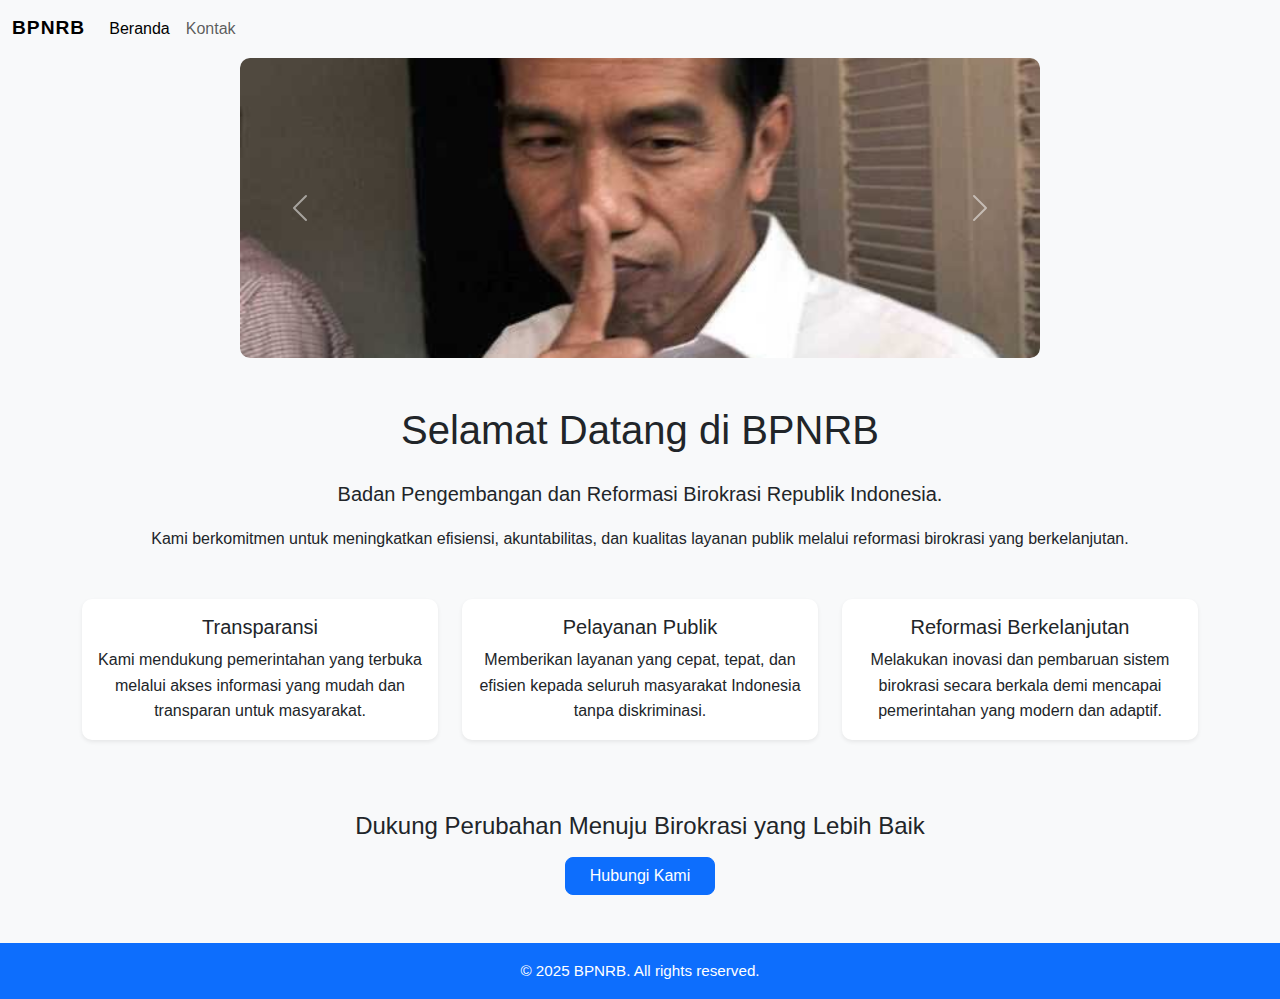
<file: index.html>
<!DOCTYPE html>
<html lang="id">
<head>
  <meta charset="UTF-8" />
  <meta name="viewport" content="width=device-width, initial-scale=1" />
  <title>Beranda - BPNRB</title>
  <link href="https://cdn.jsdelivr.net/npm/bootstrap@5.3.0/dist/css/bootstrap.min.css" rel="stylesheet" />
  <link rel="stylesheet" href="css/style.css" />
  <style>
    .carousel-img {
      height: 300px;
      object-fit: cover;
    }
  </style>
</head>
<body>


  <nav class="navbar navbar-expand-lg bg-body-tertiary">
    <div class="container-fluid">
      <a class="navbar-brand" href="index.html">BPNRB</a>
      <button class="navbar-toggler" type="button" data-bs-toggle="collapse" data-bs-target="#navbarSupportedContent"
        aria-controls="navbarSupportedContent" aria-expanded="false" aria-label="Toggle navigation">
        <span class="navbar-toggler-icon"></span>
      </button>
      <div class="collapse navbar-collapse" id="navbarSupportedContent">
        <ul class="navbar-nav me-auto mb-2 mb-lg-0">
          <li class="nav-item">
            <a class="nav-link active" aria-current="page" href="beranda.html">Beranda</a>
          </li>
          <li class="nav-item">
            <a class="nav-link" href="kontak.html">Kontak</a>
          </li>
      </div>
    </div>
  </nav>


<div id="carouselBeranda" class="carousel slide mb-5 mx-auto" data-bs-ride="carousel" style="max-width: 800px;">
  <div class="carousel-inner rounded-3 overflow-hidden">
    <div class="carousel-item active">
      <img src="assets/slide1.jpg" class="d-block w-100 carousel-img-fixed" alt="Slide 1">
    </div>
    <div class="carousel-item">
      <img src="assets/slide2.jpg" class="d-block w-100 carousel-img-fixed" alt="Slide 2">
    </div>
    <div class="carousel-item">
      <img src="assets/slide3.jpg" class="d-block w-100 carousel-img-fixed" alt="Slide 3">
    </div>
  </div>
  <button class="carousel-control-prev" type="button" data-bs-target="#carouselBeranda" data-bs-slide="prev">
    <span class="carousel-control-prev-icon" aria-hidden="true"></span>
    <span class="visually-hidden">Sebelumnya</span>
  </button>
  <button class="carousel-control-next" type="button" data-bs-target="#carouselBeranda" data-bs-slide="next">
    <span class="carousel-control-next-icon" aria-hidden="true"></span>
    <span class="visually-hidden">Selanjutnya</span>
  </button>
</div>




<div class="container my-5">
  <h1 class="text-center mb-4">Selamat Datang di BPNRB</h1>
  <p class="lead text-center">Badan Pengembangan dan Reformasi Birokrasi Republik Indonesia.</p>
  <p class="text-center mb-5">Kami berkomitmen untuk meningkatkan efisiensi, akuntabilitas, dan kualitas layanan publik melalui reformasi birokrasi yang berkelanjutan.</p>

  <div class="row text-center mb-5">
    <div class="col-md-4 mb-4">
      <div class="card h-100 border-0 shadow-sm">
        <div class="card-body">
          <h5 class="card-title">Transparansi</h5>
          <p class="card-text">Kami mendukung pemerintahan yang terbuka melalui akses informasi yang mudah dan transparan untuk masyarakat.</p>
        </div>
      </div>
    </div>
    <div class="col-md-4 mb-4">
      <div class="card h-100 border-0 shadow-sm">
        <div class="card-body">
          <h5 class="card-title">Pelayanan Publik</h5>
          <p class="card-text">Memberikan layanan yang cepat, tepat, dan efisien kepada seluruh masyarakat Indonesia tanpa diskriminasi.</p>
        </div>
      </div>
    </div>
    <div class="col-md-4 mb-4">
      <div class="card h-100 border-0 shadow-sm">
        <div class="card-body">
          <h5 class="card-title">Reformasi Berkelanjutan</h5>
          <p class="card-text">Melakukan inovasi dan pembaruan sistem birokrasi secara berkala demi mencapai pemerintahan yang modern dan adaptif.</p>
        </div>
      </div>
    </div>
  </div>

  <div class="text-center">
    <h4 class="mb-3">Dukung Perubahan Menuju Birokrasi yang Lebih Baik</h4>
    <a href="kontak.html" class="btn btn-primary px-4">Hubungi Kami</a>
  </div>
</div>


  
  <footer class="bg-primary text-white text-center py-3 mt-5">
    <p class="mb-0">© 2025 BPNRB. All rights reserved.</p>
  </footer>

  <script src="https://cdn.jsdelivr.net/npm/bootstrap@5.3.0/dist/js/bootstrap.bundle.min.js"></script>
  <script src="js/script.js"></script>
</body>
</html>
</file>
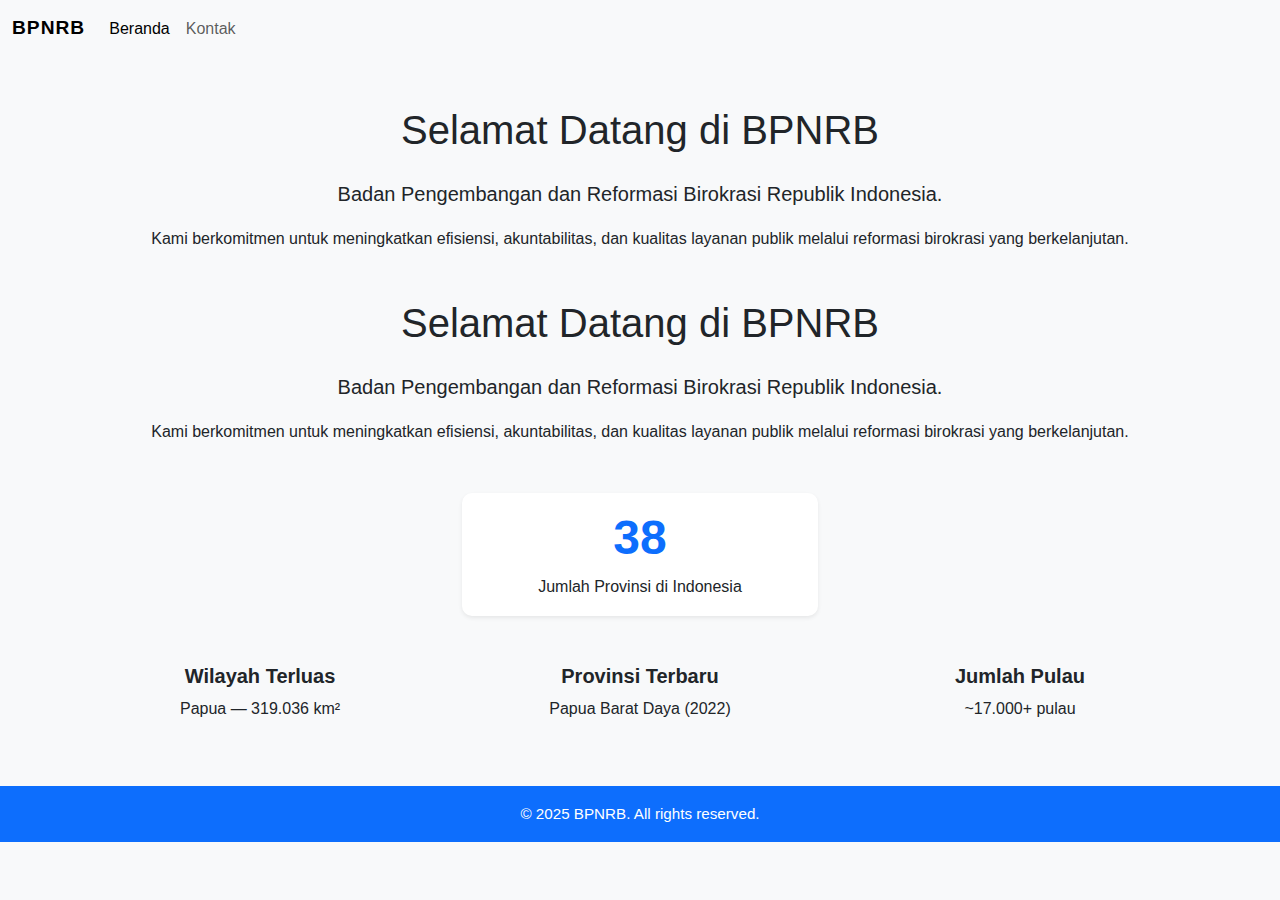
<file: beranda.html>
<!DOCTYPE html>
<html lang="id">
<head>
  <meta charset="UTF-8" />
  <meta name="viewport" content="width=device-width, initial-scale=1" />
  <title>Beranda - BPNRB</title>
  <link href="https://cdn.jsdelivr.net/npm/bootstrap@5.3.0/dist/css/bootstrap.min.css" rel="stylesheet" />
  <link rel="stylesheet" href="css/style.css" />
</head>
<body>

  <nav class="navbar navbar-expand-lg bg-body-tertiary">
    <div class="container-fluid">
      <a class="navbar-brand" href="index.html">BPNRB</a>
      <button class="navbar-toggler" type="button" data-bs-toggle="collapse" data-bs-target="#navbarSupportedContent"
        aria-controls="navbarSupportedContent" aria-expanded="false" aria-label="Toggle navigation">
        <span class="navbar-toggler-icon"></span>
      </button>
      <div class="collapse navbar-collapse" id="navbarSupportedContent">
        <ul class="navbar-nav me-auto mb-2 mb-lg-0">
          <li class="nav-item">
            <a class="nav-link active" aria-current="page" href="beranda.html">Beranda</a>
          </li>
          <li class="nav-item">
            <a class="nav-link" href="kontak.html">Kontak</a>
          </li>
      </div>
    </div>
  </nav>
  <div class="container my-5">
    <h1 class="text-center mb-4">Selamat Datang di BPNRB</h1>
    <p class="lead text-center">Badan Pengembangan dan Reformasi Birokrasi Republik Indonesia.</p>
    <p class="text-center">Kami berkomitmen untuk meningkatkan efisiensi, akuntabilitas, dan kualitas layanan publik melalui reformasi birokrasi yang berkelanjutan.</p>
  </div>

  <div class="container my-5">
  <h1 class="text-center mb-4">Selamat Datang di BPNRB</h1>
  <p class="lead text-center">Badan Pengembangan dan Reformasi Birokrasi Republik Indonesia.</p>
  <p class="text-center mb-5">Kami berkomitmen untuk meningkatkan efisiensi, akuntabilitas, dan kualitas layanan publik melalui reformasi birokrasi yang berkelanjutan.</p>

  <!-- Section Statistik Provinsi -->
  <div class="row justify-content-center text-center">
    <div class="col-md-4 mb-4">
      <div class="card shadow-sm border-0">
        <div class="card-body">
          <h3 class="text-primary display-5 fw-bold">38</h3>
          <p class="mb-0">Jumlah Provinsi di Indonesia</p>
        </div>
      </div>
    </div>
  </div>

  <!-- Section Info Tambahan -->
  <div class="row mt-4 text-center">
    <div class="col-md-4">
      <h5 class="fw-bold">Wilayah Terluas</h5>
      <p>Papua — 319.036 km²</p>
    </div>
    <div class="col-md-4">
      <h5 class="fw-bold">Provinsi Terbaru</h5>
      <p>Papua Barat Daya (2022)</p>
    </div>
    <div class="col-md-4">
      <h5 class="fw-bold">Jumlah Pulau</h5>
      <p>~17.000+ pulau</p>
    </div>
  </div>
</div>

  <footer class="bg-primary text-white text-center py-3 mt-5">
    <p class="mb-0">© 2025 BPNRB. All rights reserved.</p>
  </footer>
  <script src="https://cdn.jsdelivr.net/npm/bootstrap@5.3.0/dist/js/bootstrap.bundle.min.js"></script>
  <script src="js/script.js"></script>
</body>
</html>
</file>
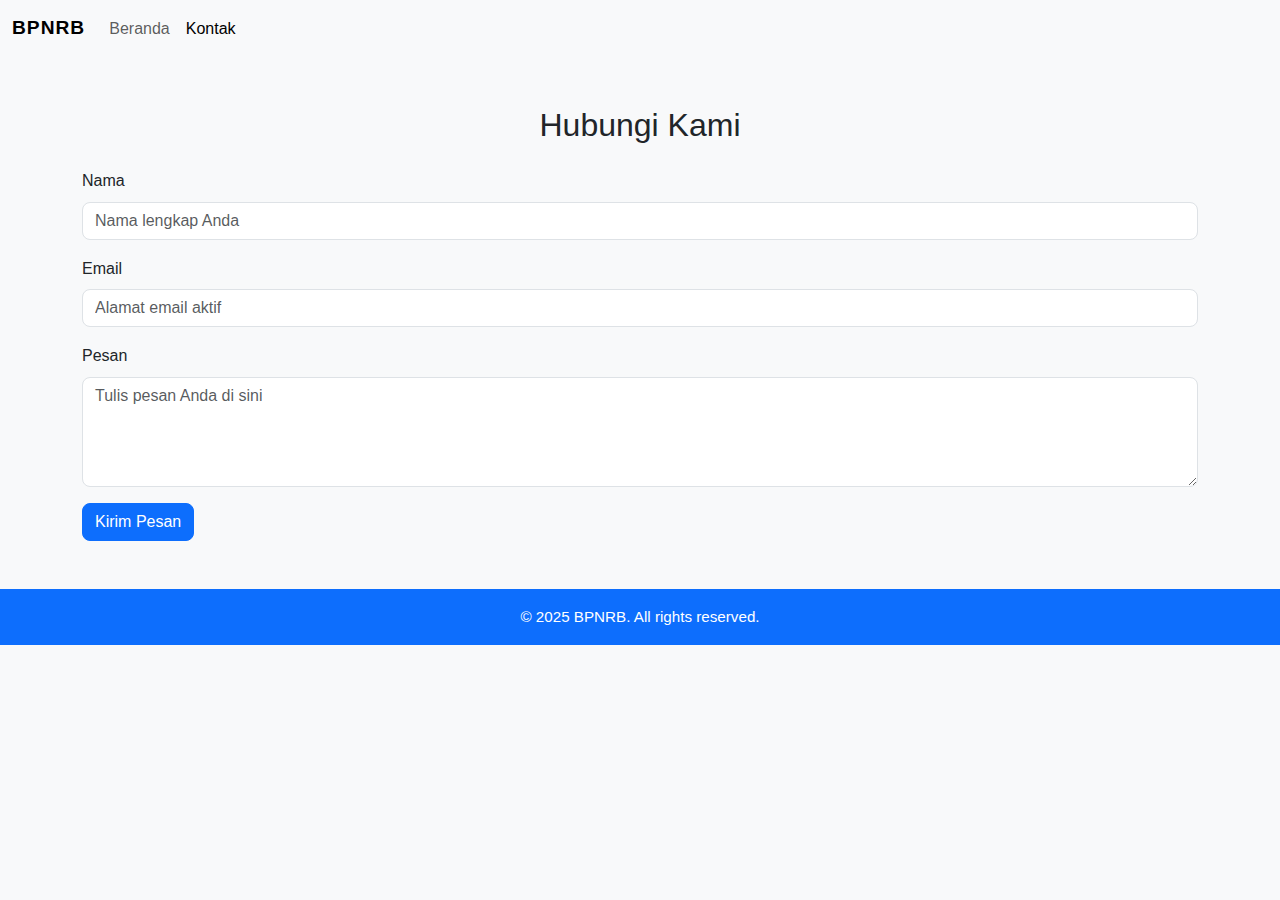
<file: kontak.html>
<!DOCTYPE html>
<html lang="id">
<head>
  <meta charset="UTF-8" />
  <meta name="viewport" content="width=device-width, initial-scale=1" />
  <title>Kontak - BPNRB</title>
  <link href="https://cdn.jsdelivr.net/npm/bootstrap@5.3.0/dist/css/bootstrap.min.css" rel="stylesheet" />
  <link rel="stylesheet" href="css/style.css" />
</head>
<body>

  <nav class="navbar navbar-expand-lg bg-body-tertiary">
    <div class="container-fluid">
      <a class="navbar-brand" href="index.html">BPNRB</a>
      <button class="navbar-toggler" type="button" data-bs-toggle="collapse" data-bs-target="#navbarSupportedContent"
        aria-controls="navbarSupportedContent" aria-expanded="false" aria-label="Toggle navigation">
        <span class="navbar-toggler-icon"></span>
      </button>

      <div class="collapse navbar-collapse" id="navbarSupportedContent">
        <ul class="navbar-nav me-auto mb-2 mb-lg-0">
          <li class="nav-item">
            <a class="nav-link" href="beranda.html">Beranda</a>
          </li>
          <li class="nav-item">
            <a class="nav-link active" aria-current="page" href="kontak.html">Kontak</a>
          </li>
      </div>
    </div>
  </nav>


  <div class="container my-5">
    <h2 class="text-center mb-4">Hubungi Kami</h2>
    <form>
      <div class="mb-3">
        <label for="nama" class="form-label">Nama</label>
        <input type="text" class="form-control" id="nama" placeholder="Nama lengkap Anda" required />
      </div>
      <div class="mb-3">
        <label for="email" class="form-label">Email</label>
        <input type="email" class="form-control" id="email" placeholder="Alamat email aktif" required />
      </div>
      <div class="mb-3">
        <label for="pesan" class="form-label">Pesan</label>
        <textarea class="form-control" id="pesan" rows="4" placeholder="Tulis pesan Anda di sini" required></textarea>
      </div>
      <button type="submit" class="btn btn-primary">Kirim Pesan</button>
    </form>
  </div>

  <footer class="bg-primary text-white text-center py-3 mt-5">
    <p class="mb-0">© 2025 BPNRB. All rights reserved.</p>
  </footer>

  <script src="https://cdn.jsdelivr.net/npm/bootstrap@5.3.0/dist/js/bootstrap.bundle.min.js"></script>
  <script src="js/script.js"></script>
</body>
</html>
</file>
<file: css/style.css>
body {
  font-family: 'Segoe UI', Tahoma, Geneva, Verdana, sans-serif;
  background-color: #f8f9fa;
  font-size: 1rem;
  line-height: 1.6;
}


.navbar-brand {
  font-weight: bold;
  font-size: 1.2rem;
  letter-spacing: 1px;
}


.carousel-img-small {
  height: 300px;
  object-fit: cover;
  border-radius: 10px;
}

@media (max-width: 768px) {
  .carousel-img-small {
    height: 200px;
  }
}


.card {
  border-radius: 10px;
  transition: transform 0.2s ease-in-out, box-shadow 0.3s ease-in-out;
}

.card:hover {
  transform: translateY(-5px);
  box-shadow: 0 8px 20px rgba(0, 0, 0, 0.08);
}


form .form-control {
  border-radius: 8px;
  box-shadow: none;
}

form .form-control:focus {
  border-color: #0d6efd;
  box-shadow: 0 0 0 0.15rem rgba(13, 110, 253, 0.25);
}


.btn-primary {
  background-color: #0d6efd;
  border-color: #0d6efd;
  border-radius: 8px;
}

.btn-primary:hover {
  background-color: #0b5ed7;
  border-color: #0a58ca;
}


footer {
  font-size: 0.95rem;
}


@media (max-width: 576px) {
  h1, h2 {
    font-size: 1.5rem;
  }

  .card-title {
    font-size: 1.1rem;
  }

  .card-text {
    font-size: 0.95rem;
  }

  .btn {
    font-size: 0.9rem;
    padding: 0.4rem 1rem;
  }
}


img {
  max-width: 100%;
  height: auto;
}
.carousel-img-fixed {
  height: 300px;
  object-fit: cover;
  border-radius: 10px;
}

/* Responsif di HP */
@media (max-width: 768px) {
  .carousel-img-fixed {
    height: 200px;
  }
}
</file>
